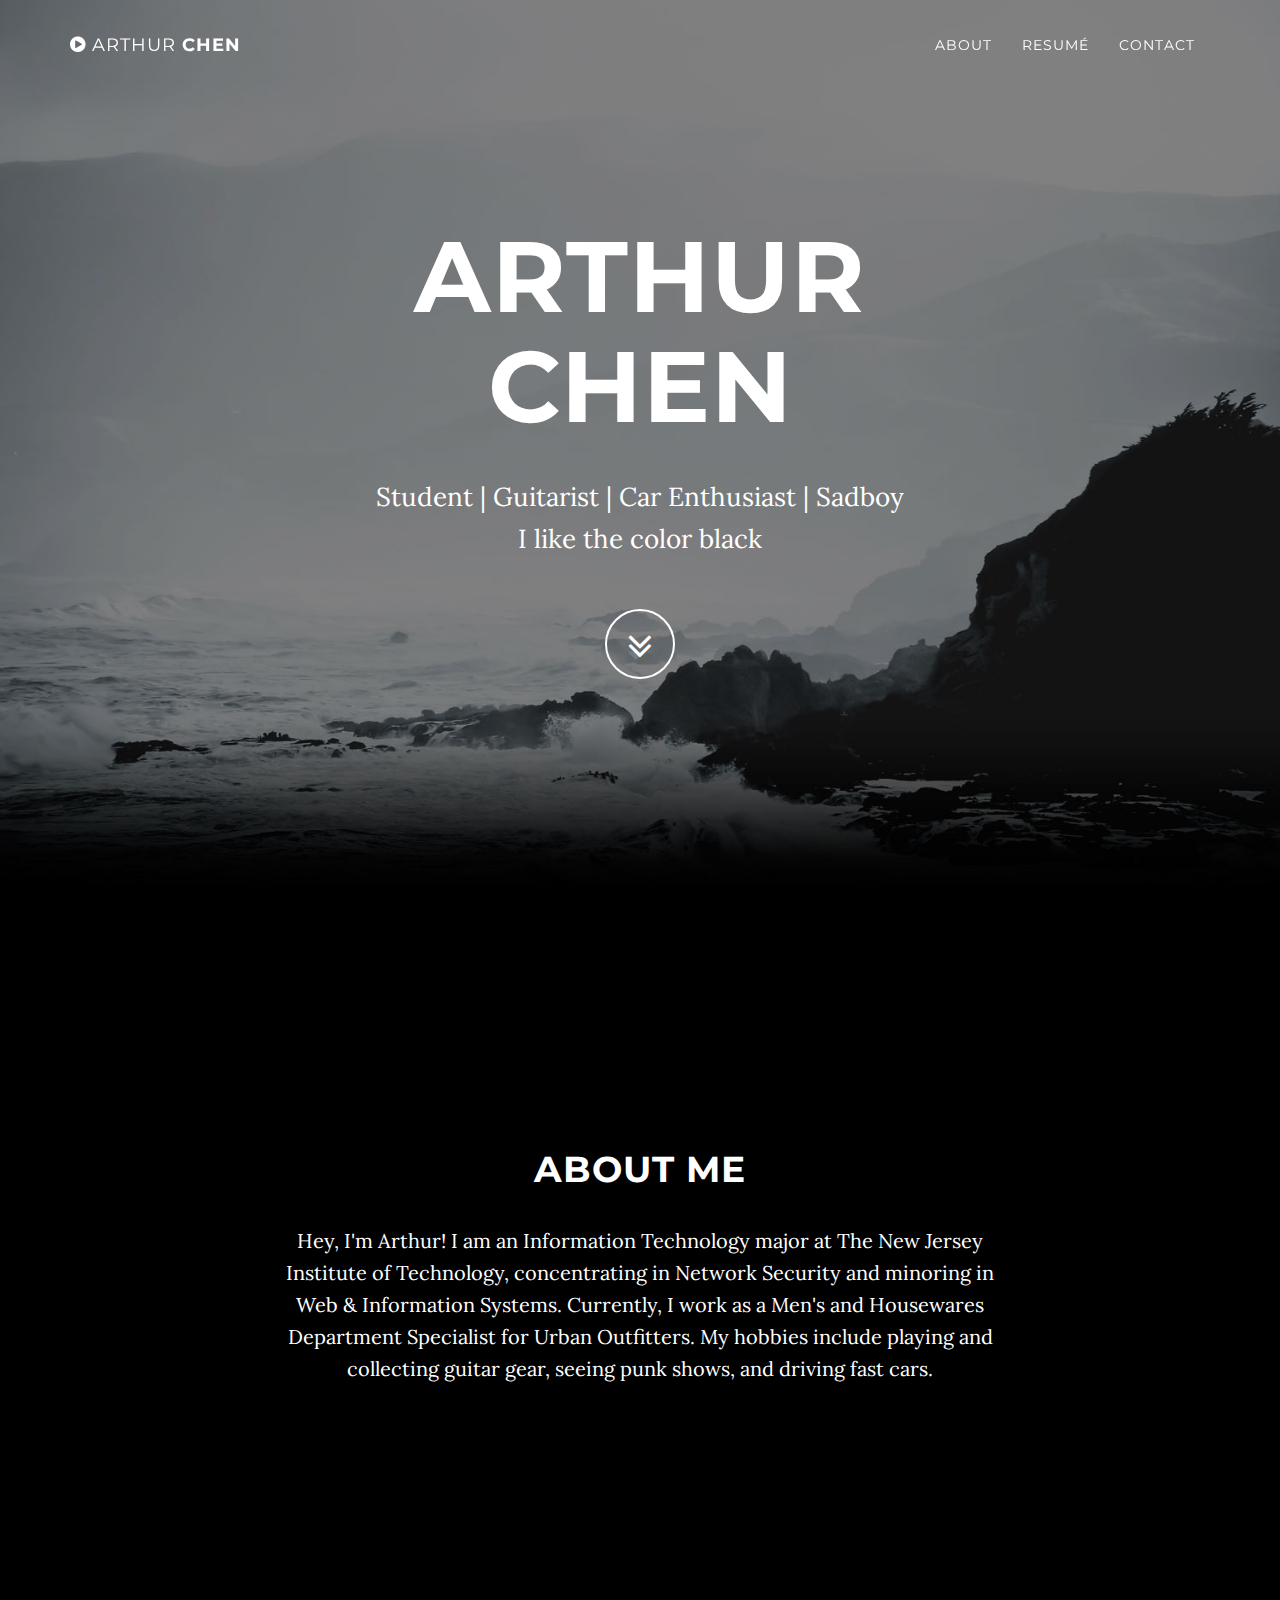
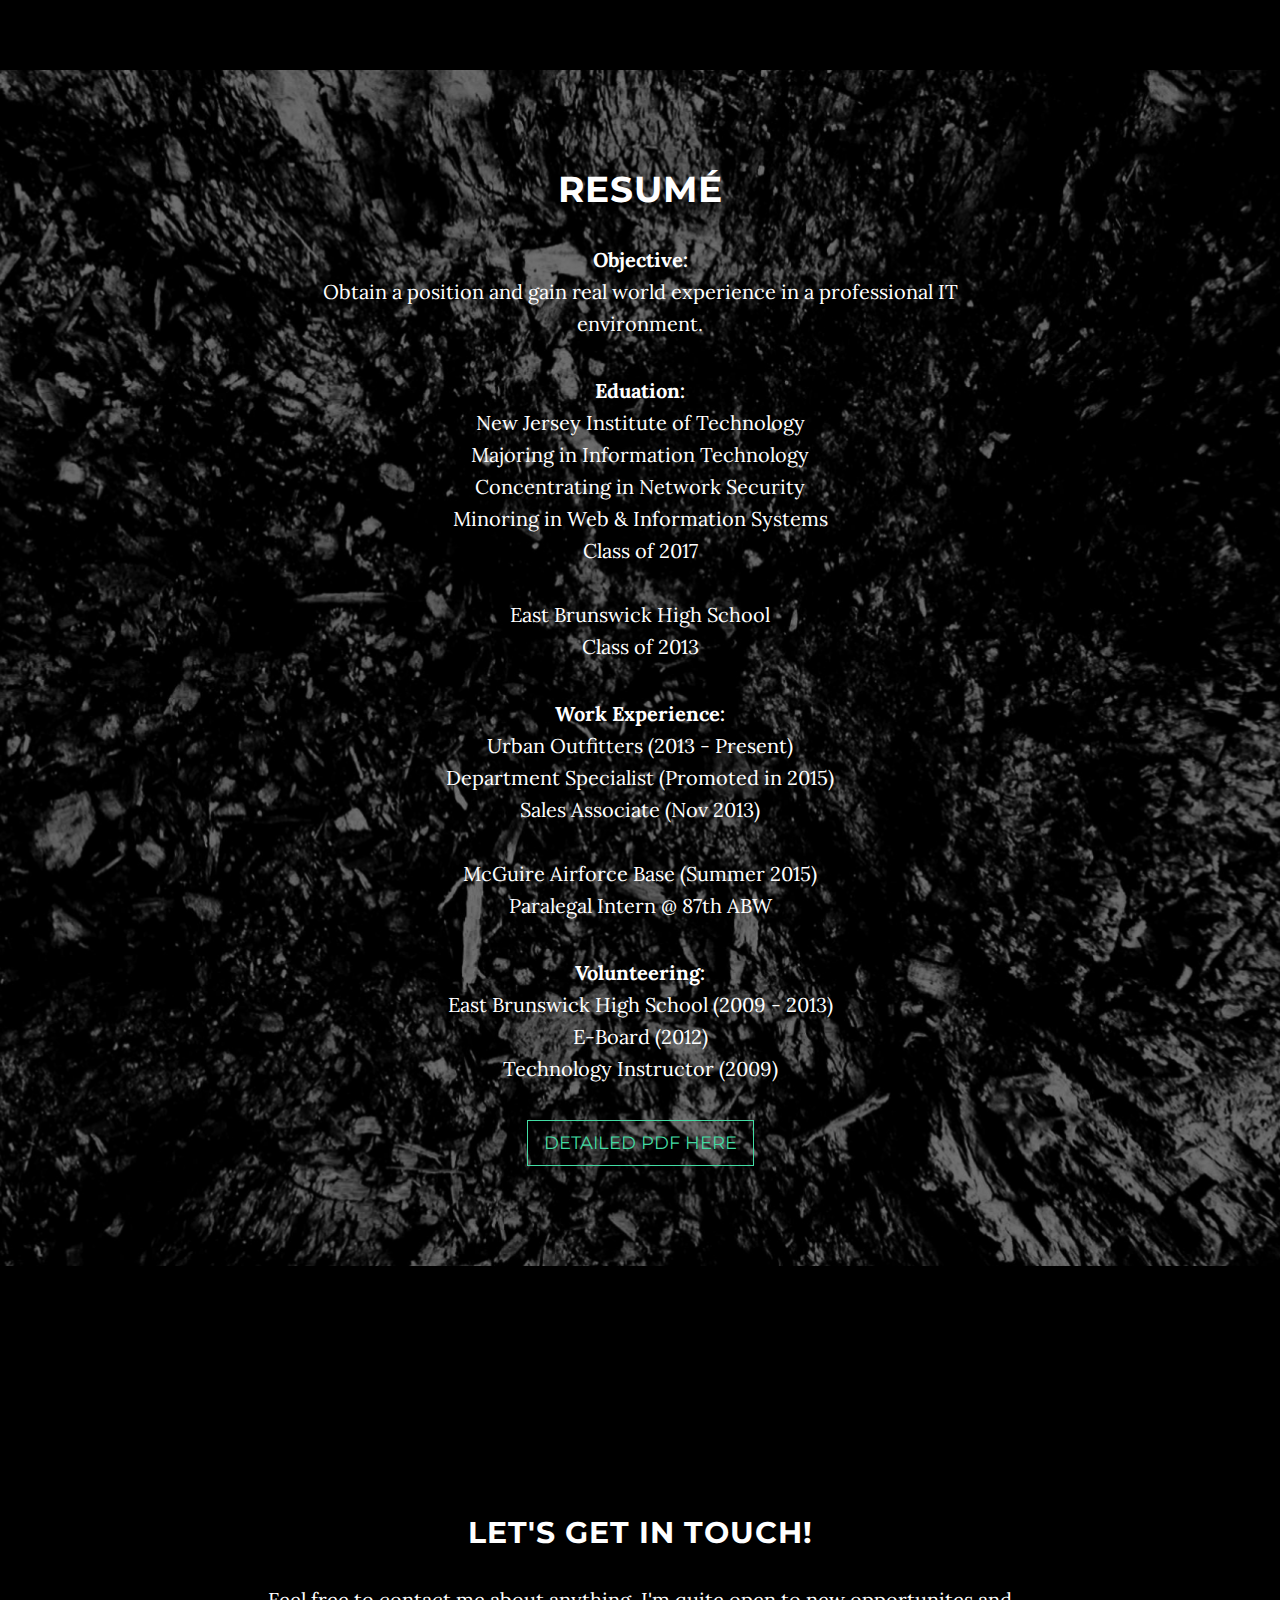
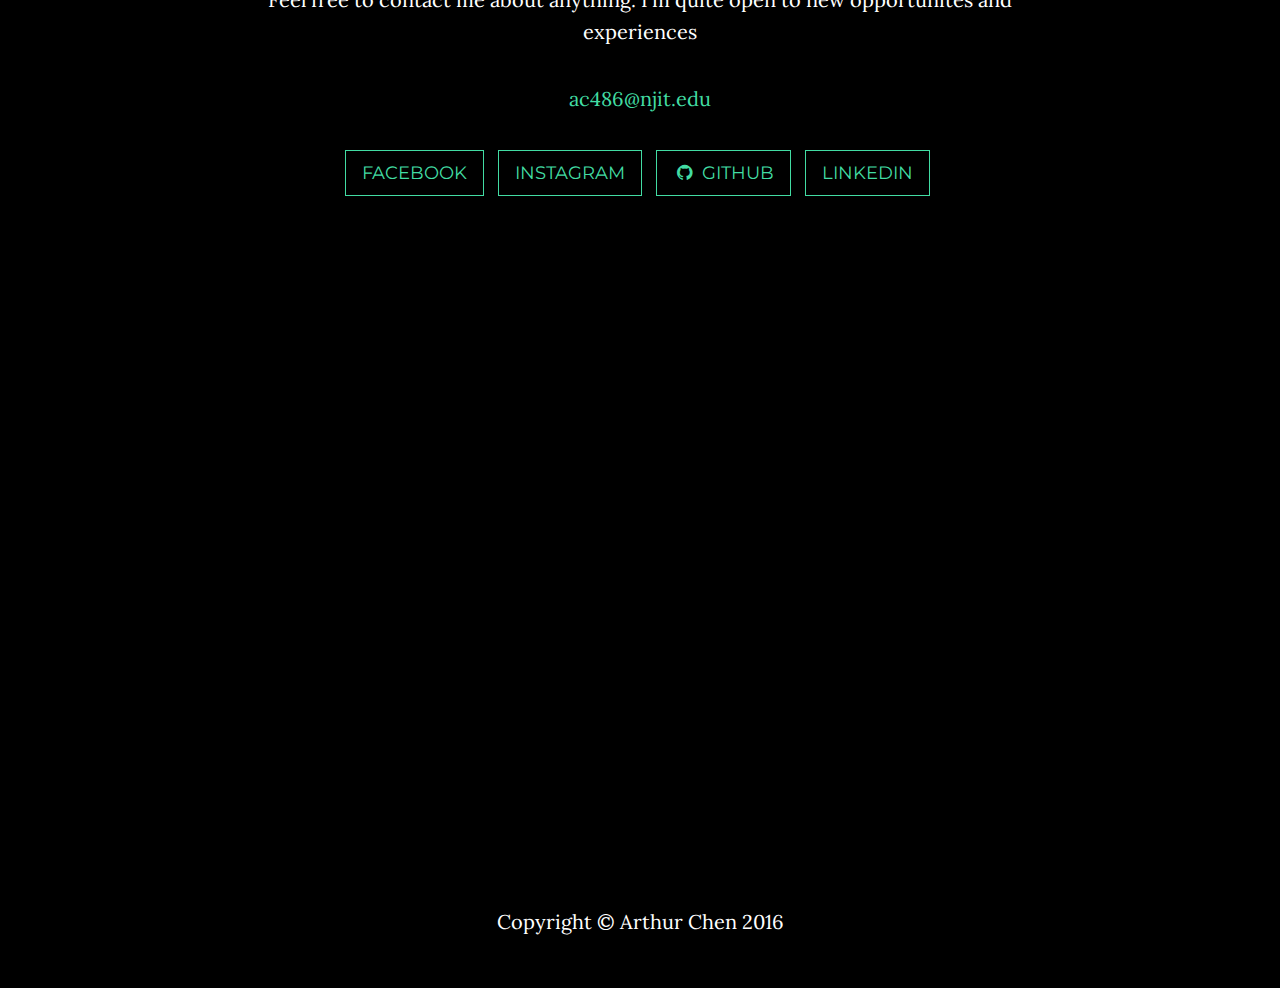
<file: p1/index.html>
<!DOCTYPE html>
<html lang="en">

<head>

    <meta charset="utf-8">
    <meta http-equiv="X-UA-Compatible" content="IE=edge">
    <meta name="viewport" content="width=device-width, initial-scale=1">
    <meta name="description" content="">
    <meta name="author" content="">

    <title>Arthur Chen</title>

    <!-- Bootstrap Core CSS -->
    <link href="css/bootstrap.min.css" rel="stylesheet">

    <!-- Custom CSS -->
    <link href="css/grayscale.css" rel="stylesheet">

    <!-- Custom Fonts -->
    <link href="font-awesome/css/font-awesome.min.css" rel="stylesheet" type="text/css">
    <link href="http://fonts.googleapis.com/css?family=Lora:400,700,400italic,700italic" rel="stylesheet" type="text/css">
    <link href="http://fonts.googleapis.com/css?family=Montserrat:400,700" rel="stylesheet" type="text/css">

    <!-- HTML5 Shim and Respond.js IE8 support of HTML5 elements and media queries -->
    <!-- WARNING: Respond.js doesn't work if you view the page via file:// -->
    <!--[if lt IE 9]>
        <script src="https://oss.maxcdn.com/libs/html5shiv/3.7.0/html5shiv.js"></script>
        <script src="https://oss.maxcdn.com/libs/respond.js/1.4.2/respond.min.js"></script>
    <![endif]-->

</head>

<body id="page-top" data-spy="scroll" data-target=".navbar-fixed-top">

    <!-- Navigation -->
    <nav class="navbar navbar-custom navbar-fixed-top" role="navigation">
        <div class="container">
            <div class="navbar-header">
                <button type="button" class="navbar-toggle" data-toggle="collapse" data-target=".navbar-main-collapse">
                    <i class="fa fa-bars"></i>
                </button>
                <a class="navbar-brand page-scroll" href="#page-top">
                    <i class="fa fa-play-circle"></i>  <span class="light">Arthur</span> Chen
                </a>
            </div>

            <!-- Collect the nav links, forms, and other content for toggling -->
            <div class="collapse navbar-collapse navbar-right navbar-main-collapse">
                <ul class="nav navbar-nav">
                    <!-- Hidden li included to remove active class from about link when scrolled up past about section -->
                    <li class="hidden">
                        <a href="#page-top"></a>
                    </li>
                    <li>
                        <a class="page-scroll" href="#about">About</a>
                    </li>
                    <li>
                        <a class="page-scroll" href="#download">Resumé</a>
                    </li>
                    <li>
                        <a class="page-scroll" href="#contact">Contact</a>
                    </li>
                </ul>
            </div>
            <!-- /.navbar-collapse -->
        </div>
        <!-- /.container -->
    </nav>

    <!-- Intro Header -->
    <header class="intro">
        <div class="intro-body">
            <div class="container">
                <div class="row">
                    <div class="col-md-8 col-md-offset-2">
                        <h1 class="brand-heading">Arthur Chen</h1>
                        <p class="intro-text">Student | Guitarist | Car Enthusiast | Sadboy<br>I like the color black</p>
                        <a href="#about" class="btn btn-circle page-scroll">
                            <i class="fa fa-angle-double-down animated"></i>
                        </a>
                    </div>
                </div>
            </div>
        </div>
    </header>

    <!-- About Section -->
    <section id="about" class="container content-section text-center">
        <div class="row">
            <div class="col-lg-8 col-lg-offset-2">
                <h1>About Me</h1>
			<p>Hey, I'm Arthur! I am an Information Technology major at The New Jersey Institute of Technology, concentrating in Network Security and minoring in Web & Information Systems. Currently, I work as a Men's and Housewares Department Specialist for Urban Outfitters. My hobbies include playing and collecting guitar gear, seeing punk shows, and driving fast cars.</p>
            
	</div>
        </div>
    </section>

    <!-- Download Section -->
    <section id="download" class="content-section text-center">
        <div class="download-section">
            <div class="container">
                <div class="col-lg-8 col-lg-offset-2">
                    <h1>Resumé</h1>
			<p><b>Objective:</b><br>Obtain a position and gain real world experience in a professional IT environment.</p>
			<p><b>Eduation:</b><br>New Jersey Institute of Technology<br>Majoring in Information Technology<br>Concentrating in Network Security<br>Minoring in Web & Information Systems<br>Class of 2017<br><br>East Brunswick High School<br>Class of 2013</p>
			<p><b>Work Experience:</b><br>Urban Outfitters (2013 - Present)<br>Department Specialist (Promoted in 2015)<br>Sales Associate (Nov 2013)<br><br>McGuire Airforce Base (Summer 2015)<br>Paralegal Intern @ 87th ABW</p>
			<p><b>Volunteering:</b><br>East Brunswick High School (2009 - 2013)<br>E-Board (2012)<br>Technology Instructor (2009)</p>
                    <a href="resume2016.pdf" class="btn btn-default btn-lg">Detailed PDF here</a>
                </div>
            </div>
        </div>
    </section>

    <!-- Contact Section -->
    <section id="contact" class="container content-section text-center">
        <div class="row">
            <div class="col-lg-8 col-lg-offset-2">
                <h2>Let's get in touch!</h2>
                <p>Feel free to contact me about anything. I'm quite open to new opportunites and experiences</p>
                <p><a href="mailto:ac486@njit.edu">ac486@njit.edu</a>
                </p>
                <ul class="list-inline banner-social-buttons">
                    <li>
                        <a href="https://facebook.com/arthurc123/" class="btn btn-default btn-lg"><!--<i class="fa fa-twitter fa-fw"></i>--> <span class="network-name">Facebook</span></a>
                    </li>
                    <li>
                        <a href="https://instagram.com/arthurc123/" class="btn btn-default btn-lg"><span class="network-name">Instagram</span></a>
                    </li>
                    <li>
                        <a href="https://github.com/ac486/is219s16chen-p1/" class="btn btn-default btn-lg"><i class="fa fa-github fa-fw"></i> <span class="network-name">Github</span></a>
                    </li>
                    <li>
                        <a href="https://linkedin.com/in/arthurc123/" class="btn btn-default btn-lg"><!--<i class="fa fa-google-plus fa-fw"></i>--> <span class="network-name">Linkedin</span></a>
                    </li>
                </ul>
            </div>
        </div>
    </section>

    <!-- Map Section -->
    <div id="map"></div>

    <!-- Footer -->
    <footer>
        <div class="container text-center">
            <p>Copyright &copy; Arthur Chen 2016</p>
        </div>
    </footer>

    <!-- jQuery -->
    <script src="js/jquery.js"></script>

    <!-- Bootstrap Core JavaScript -->
    <script src="js/bootstrap.min.js"></script>

    <!-- Plugin JavaScript -->
    <script src="js/jquery.easing.min.js"></script>

    <!-- Google Maps API Key - Use your own API key to enable the map feature. More information on the Google Maps API can be found at https://developers.google.com/maps/ -->
    <!--<script type="text/javascript" src="https://maps.googleapis.com/maps/api/js?key=AIzaSyCRngKslUGJTlibkQ3FkfTxj3Xss1UlZDA&sensor=false"></script>-->

    <!-- Custom Theme JavaScript -->
    <script src="js/grayscale.js"></script>

</body>

</html>
</file>
<file: p1/css/grayscale.css>
/*!
 * Start Bootstrap - Grayscale Bootstrap Theme (http://startbootstrap.com)
 * Code licensed under the Apache License v2.0.
 * For details, see http://www.apache.org/licenses/LICENSE-2.0.
 */

body {
    width: 100%;
    height: 100%;
    font-family: Lora,"Helvetica Neue",Helvetica,Arial,sans-serif;
    color: #fff;
    background-color: #000;
}

html {
    width: 100%;
    height: 100%;
}

h1,
h2,
h3,
h4,
h5,
h6 {
    margin: 0 0 35px;
    text-transform: uppercase;
    font-family: Montserrat,"Helvetica Neue",Helvetica,Arial,sans-serif;
    font-weight: 700;
    letter-spacing: 1px;
}

p {
    margin: 0 0 25px;
    font-size: 18px;
    line-height: 1.5;
}

@media(min-width:768px) {
    p {
        margin: 0 0 35px;
        font-size: 20px;
        line-height: 1.6;
    }
}

a {
    color: #42dca3;
    -webkit-transition: all .2s ease-in-out;
    -moz-transition: all .2s ease-in-out;
    transition: all .2s ease-in-out;
}

a:hover,
a:focus {
    text-decoration: none;
    color: #1d9b6c;
}

.light {
    font-weight: 400;
}

.navbar-custom {
    margin-bottom: 0;
    border-bottom: 1px solid rgba(255,255,255,.3);
    text-transform: uppercase;
    font-family: Montserrat,"Helvetica Neue",Helvetica,Arial,sans-serif;
    background-color: #000;
}

.navbar-custom .navbar-brand {
    font-weight: 700;
}

.navbar-custom .navbar-brand:focus {
    outline: 0;
}

.navbar-custom .navbar-brand .navbar-toggle {
    padding: 4px 6px;
    font-size: 16px;
    color: #fff;
}

.navbar-custom .navbar-brand .navbar-toggle:focus,
.navbar-custom .navbar-brand .navbar-toggle:active {
    outline: 0;
}

.navbar-custom a {
    color: #fff;
}

.navbar-custom .nav li a {
    -webkit-transition: background .3s ease-in-out;
    -moz-transition: background .3s ease-in-out;
    transition: background .3s ease-in-out;
}

.navbar-custom .nav li a:hover {
    outline: 0;
    color: rgba(255,255,255,.8);
    background-color: transparent;
}

.navbar-custom .nav li a:focus,
.navbar-custom .nav li a:active {
    outline: 0;
    background-color: transparent;
}

.navbar-custom .nav li.active {
    outline: 0;
}

.navbar-custom .nav li.active a {
    background-color: rgba(255,255,255,.3);
}

.navbar-custom .nav li.active a:hover {
    color: #fff;
}

@media(min-width:768px) {
    .navbar-custom {
        padding: 20px 0;
        border-bottom: 0;
        letter-spacing: 1px;
        background: 0 0;
        -webkit-transition: background .5s ease-in-out,padding .5s ease-in-out;
        -moz-transition: background .5s ease-in-out,padding .5s ease-in-out;
        transition: background .5s ease-in-out,padding .5s ease-in-out;
    }

    .navbar-custom.top-nav-collapse {
        padding: 0;
        border-bottom: 1px solid rgba(255,255,255,.3);
        background: #000;
    }
}

.intro {
    display: table;
    width: 100%;
    height: auto;
    padding: 100px 0;
    text-align: center;
    color: #fff;
    background: url(../img/intro-bg.jpg) no-repeat bottom center scroll;
    background-color: #000;
    -webkit-background-size: cover;
    -moz-background-size: cover;
    background-size: cover;
    -o-background-size: cover;
}

.intro .intro-body {
    display: table-cell;
    vertical-align: middle;
}

.intro .intro-body .brand-heading {
    font-size: 40px;
}

.intro .intro-body .intro-text {
    font-size: 18px;
}

@media(min-width:768px) {
    .intro {
        height: 100%;
        padding: 0;
    }

    .intro .intro-body .brand-heading {
        font-size: 100px;
    }

    .intro .intro-body .intro-text {
        font-size: 26px;
    }
}

.btn-circle {
    width: 70px;
    height: 70px;
    margin-top: 15px;
    padding: 7px 16px;
    border: 2px solid #fff;
    border-radius: 100%!important;
    font-size: 40px;
    color: #fff;
    background: 0 0;
    -webkit-transition: background .3s ease-in-out;
    -moz-transition: background .3s ease-in-out;
    transition: background .3s ease-in-out;
}

.btn-circle:hover,
.btn-circle:focus {
    outline: 0;
    color: #fff;
    background: rgba(255,255,255,.1);
}

.btn-circle i.animated {
    -webkit-transition-property: -webkit-transform;
    -webkit-transition-duration: 1s;
    -moz-transition-property: -moz-transform;
    -moz-transition-duration: 1s;
}

.btn-circle:hover i.animated {
    -webkit-animation-name: pulse;
    -moz-animation-name: pulse;
    -webkit-animation-duration: 1.5s;
    -moz-animation-duration: 1.5s;
    -webkit-animation-iteration-count: infinite;
    -moz-animation-iteration-count: infinite;
    -webkit-animation-timing-function: linear;
    -moz-animation-timing-function: linear;
}

@-webkit-keyframes pulse {    
    0% {
        -webkit-transform: scale(1);
        transform: scale(1);
    }

    50% {
        -webkit-transform: scale(1.2);
        transform: scale(1.2);
    }

    100% {
        -webkit-transform: scale(1);
        transform: scale(1);
    }
}

@-moz-keyframes pulse {    
    0% {
        -moz-transform: scale(1);
        transform: scale(1);
    }

    50% {
        -moz-transform: scale(1.2);
        transform: scale(1.2);
    }

    100% {
        -moz-transform: scale(1);
        transform: scale(1);
    }
}

.content-section {
    padding-top: 100px;
}

.download-section {
    width: 100%;
    padding: 50px 0;
    color: #fff;
    background: url(../img/blacktexture.jpg) no-repeat center center scroll;
    background-color: #000;
    -webkit-background-size: cover;
    -moz-background-size: cover;
    background-size: cover;
    -o-background-size: cover;
}

#map {
    width: 100%;
    height: 200px;
    margin-top: 100px;
}

@media(min-width:767px) {
    .content-section {
        padding-top: 250px;
    }

    .download-section {
        padding: 100px 0;
    }

    #map {
        height: 400px;
        margin-top: 250px;
    }
}

.btn {
    border-radius: 0;
    text-transform: uppercase;
    font-family: Montserrat,"Helvetica Neue",Helvetica,Arial,sans-serif;
    font-weight: 400;
    -webkit-transition: all .3s ease-in-out;
    -moz-transition: all .3s ease-in-out;
    transition: all .3s ease-in-out;
}

.btn-default {
    border: 1px solid #42dca3;
    color: #42dca3;
    background-color: transparent;
}

.btn-default:hover,
.btn-default:focus {
    border: 1px solid #42dca3;
    outline: 0;
    color: #000;
    background-color: #42dca3;
}

ul.banner-social-buttons {
    margin-top: 0;
}

@media(max-width:1199px) {
    ul.banner-social-buttons {
        margin-top: 15px;
    }
}

@media(max-width:767px) {
    ul.banner-social-buttons li {
        display: block;
        margin-bottom: 20px;
        padding: 0;
    }

    ul.banner-social-buttons li:last-child {
        margin-bottom: 0;
    }
}

footer {
    padding: 50px 0;
}

footer p {
    margin: 0;
}

::-moz-selection {
    text-shadow: none;
    background: #fcfcfc;
    background: rgba(255,255,255,.2);
}

::selection {
    text-shadow: none;
    background: #fcfcfc;
    background: rgba(255,255,255,.2);
}

img::selection {
    background: 0 0;
}

img::-moz-selection {
    background: 0 0;
}

body {
    webkit-tap-highlight-color: rgba(255,255,255,.2);
}
</file>
